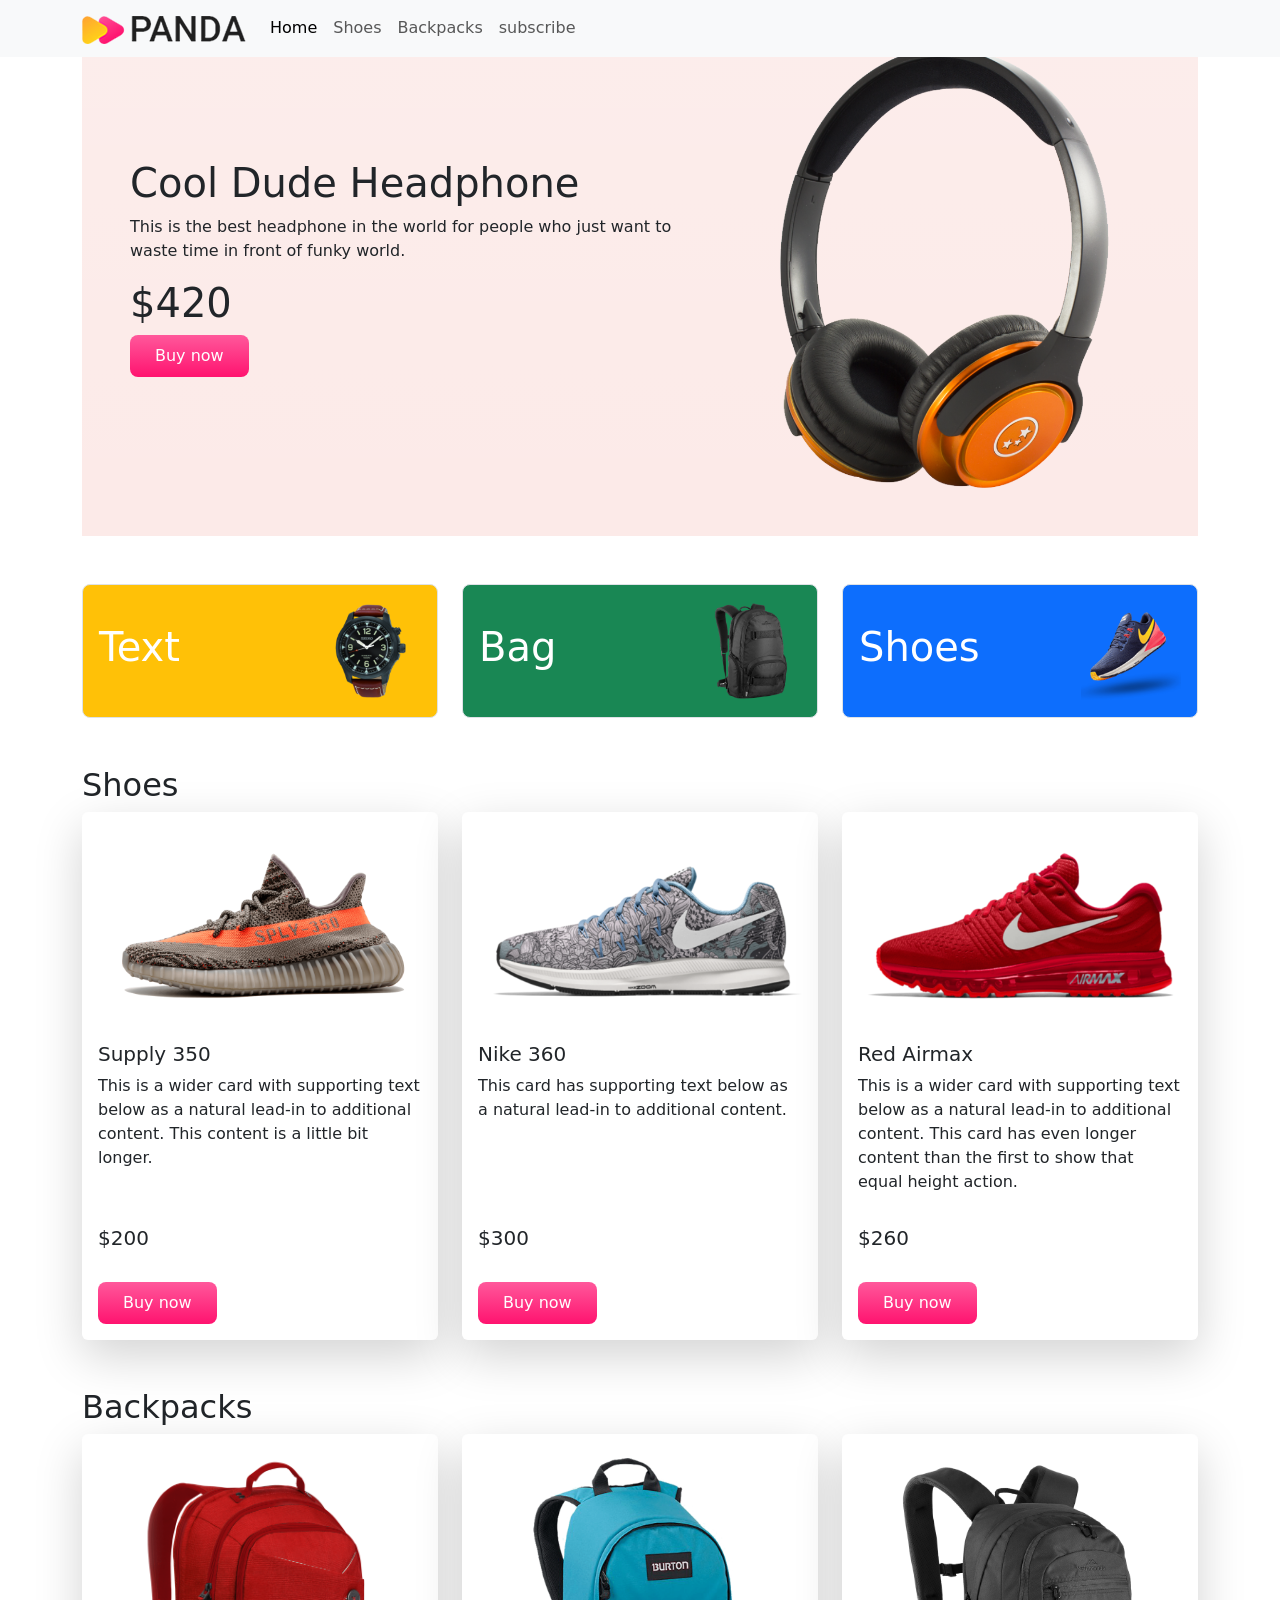
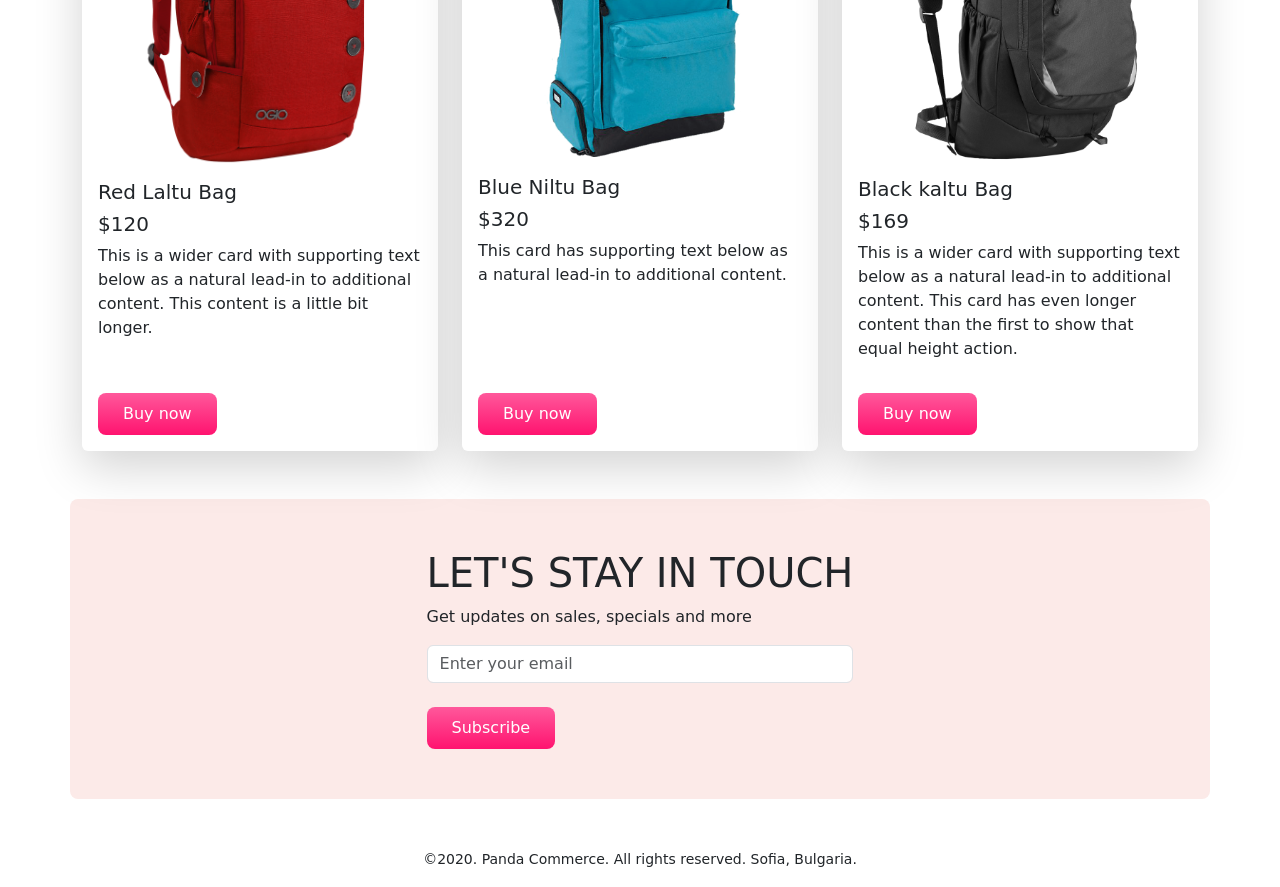
<file: index.html>
<!DOCTYPE html>
<html lang="en">
<head>
    <meta charset="UTF-8">
    <meta http-equiv="X-UA-Compatible" content="IE=edge">
    <meta name="viewport" content="width=device-width, initial-scale=1.0">
    <title>Document</title>
    <!-- bootstraps stylesheet  -->
    <link href="https://cdn.jsdelivr.net/npm/bootstrap@5.0.2/dist/css/bootstrap.min.css" rel="stylesheet" integrity="sha384-EVSTQN3/azprG1Anm3QDgpJLIm9Nao0Yz1ztcQTwFspd3yD65VohhpuuCOmLASjC" crossorigin="anonymous">
    <link rel="stylesheet" href="custom css/style.css">
    
</head>
<body>
     <!-- header start  -->
    <header>
        <!-- image slider carousel  -->
        <nav class="navbar navbar-expand-lg navbar-light bg-light fixed-top">
            <div class="container">
              <a class="navbar-brand" href="#"><img src="images/logo.png" alt="" ></a>
              <button class="navbar-toggler" type="button" data-bs-toggle="collapse" data-bs-target="#navbarSupportedContent" aria-controls="navbarSupportedContent" aria-expanded="false" aria-label="Toggle navigation">
                <span class="navbar-toggler-icon"></span>
              </button>
              <div class="collapse navbar-collapse" id="navbarSupportedContent">
                <ul class="navbar-nav me-auto mb-2 mb-lg-0">
                  <li class="nav-item">
                    <a class="nav-link active" aria-current="page" href="#">Home</a>
                  </li>
                  <li class="nav-item">
                    <a class="nav-link" href="#shoes">Shoes</a>
                  </li>
                  <li class="nav-item">
                    <a class="nav-link" href="#bag">Backpacks</a>
                  </li>
                  <li class="nav-item">
                    <a class="nav-link" href="#subscribe">subscribe</a>
                  </li>
                 
                 
                </ul>
                
              </div>
            </div>
          </nav>
          <section class="container">
            <div id="carouselExampleSlidesOnly" class="carousel slide" data-bs-ride="carousel">
                <div class="carousel-inner">
                  <div class="carousel-item active ">
                      <div class="row p-5 panda-bg-info bg-gradient d-flex align-items-center">
                          <div class="col-lg-7">
                              <h1>Cool Dude Headphone</h1>
                              <p> This is the best headphone in the world for people who just want to waste time in front of funky world.</p>
                              <h1>$420</h1>
                              <button class="panda-btn-now">Buy now</button>
                          </div>
                          <div class="col-lg-5">
                            <img src="images/banner-images/headphone.png" class="d-block w-100" alt="...">

                          </div>
                      </div>


                  
                  </div>
                  <div class="carousel-item">
                    <div class="row p-5 panda-bg-info bg-gradient d-flex align-items-center">
                        <div class="col-lg-7">
                            <h1>Mega lcd tv for sports</h1>
                            <p> This is the best headphone in the world for people who just want to waste time in front of funky world.</p>
                            <h1>$600</h1>
                            <button class="panda-btn-now">Buy now</button>
                        </div>
                        <div class="col-lg-5">
                          <img src="images/banner-images/tv.png" class="d-block w-100" alt="...">

                        </div>
                    </div>

                  </div>
                  <div class="carousel-item">
                    <div class="row p-5 panda-bg-info bg-gradient d-flex align-items-center">
                        <div class="col-lg-7">
                            <h1>X-Box For Your Living-Room</h1>
                            <p> This is the best headphone in the world for people who just want to waste time in front of funky world.</p>
                            <h1>$1200</h1>
                            <button class="panda-btn-now">Buy now</button>
                        </div>
                        <div class="col-lg-5">
                          <img src="images/banner-images/xbox.png" class="d-block w-100" alt="...">

                        </div>
                    </div>

                  </div>
                </div>
              </div>
          </section>
       
        
    </header>
    <main>
        <!-- catagories -->
        <section class="container my-5 catagories">
           
                <div class="row g-4">
                  <div class="col-lg-4 col-md-6 col-12">
                    <div class="p-3 border bg-warning d-flex align-items-center justify-content-between rounded-3"><h1 class="text-white">Text</h1> <img src="images/categories/watch.png" alt=""></div>
                    
                  </div>
                  <div class="col-lg-4 col-md-6 col-12">
                    <div class="p-3 border bg-success d-flex align-items-center justify-content-between rounded-3"><h1 class="text-white">Bag</h1> <img src="images/categories/bag.png" alt=""></div>
                    
                  </div>
                  <div class="col-lg-4 col-md-6 col-12">
                    <div class="p-3 border bg-primary d-flex align-items-center justify-content-between rounded-3"><h1 class="text-white">Shoes</h1> <img src="images/categories/shoes.png" alt=""></div>
                    
                  </div>
                
                </div>

              
        </section>
        <!-- shoes section  -->
        <section class="container" id="shoes">
            <h2>Shoes</h2>
            <div class="row row-cols-1 row-cols-md-2 row-cols-lg-3 g-4">
                <div class="col">
                  <div class="card border-0 h-100 shadow-lg">
                    <img src="images/shoes/shoe-1.png" class="card-img-top" alt="...">
                    <div class="card-body ">
                      <h5 class="card-title">Supply 350</h5>
                      <p class="card-text">This is a wider card with supporting text below as a natural lead-in to additional content. This content is a little bit longer.</p>
                    </div>
                    <h5 class="m-3">$200</h5>
                    <div class="m-3">
                        <button class="panda-btn-now">
                            Buy now
                        </button>
                    </div>
                  </div>
                </div>
                <div class="col">
                  <div class="card border-0  h-100 shadow-lg">
                    <img src="images/shoes/shoe-2.png" class="card-img-top" alt="...">
                    <div class="card-body">
                      <h5 class="card-title">Nike 360</h5>
                      <p class="card-text">This card has supporting text below as a natural lead-in to additional content.</p>
                    </div>
                    <h5 class="m-3">$300</h5>
                    
                    <div class="m-3">
                        <button class="panda-btn-now">
                            Buy now
                        </button>
                    </div>
                  </div>
                </div>
                <div class="col">
                  <div class="card border-0  h-100 shadow-lg">
                    <img src="images/shoes/shoe-3.png" class="card-img-top" alt="...">
                    <div class="card-body">
                      <h5 class="card-title">Red Airmax</h5>
                      <p class="card-text">This is a wider card with supporting text below as a natural lead-in to additional content. This card has even longer content than the first to show that equal height action.</p>
                    </div>
                    <h5 class="m-3">$260</h5>
                    <div class="m-3">
                        <button class="panda-btn-now">
                            Buy now
                        </button>
                    </div>
                  </div>
                </div>
              </div>
        </section>
        <!-- bags section  -->
        <section class="container my-5" id="bag">
            <h2>Backpacks</h2>
            <div class="row row-cols-1 row-cols-md-2 row-cols-lg-3 g-4">
                <div class="col">
                  <div class="card border-0 h-100 shadow-lg">
                    <img src="images/bags/bag-1.png" class="card-img-top" alt="...">
                    <div class="card-body ">
                      <h5 class="card-title">Red Laltu Bag</h5>
                      <h5>$120</h5>
                      <p class="card-text">This is a wider card with supporting text below as a natural lead-in to additional content. This content is a little bit longer.</p>
                    </div>
                    <div class="m-3">
                        <button class="panda-btn-now">
                            Buy now
                        </button>
                    </div>
                  </div>
                </div>
                <div class="col">
                  <div class="card border-0  h-100 shadow-lg">
                    <img src="images/bags/bag-2.png" class="card-img-top" alt="...">
                    <div class="card-body">
                      <h5 class="card-title">Blue Niltu Bag</h5>
                      <h5>$320</h5>
                      <p class="card-text">This card has supporting text below as a natural lead-in to additional content.</p>
                    </div>
                    <div class="m-3">
                        <button class="panda-btn-now">
                            Buy now
                        </button>
                    </div>
                  </div>
                </div>
                <div class="col">
                  <div class="card border-0  h-100 shadow-lg">
                    <img src="images/bags/bag-3.png" class="card-img-top" alt="...">
                    <div class="card-body">
                      <h5 class="card-title">Black kaltu Bag</h5>
                      <h5>$169</h5>
                      <p class="card-text">This is a wider card with supporting text below as a natural lead-in to additional content. This card has even longer content than the first to show that equal height action.</p>
                    </div>
                    <div class="m-3">
                        <button class="panda-btn-now">
                            Buy now
                        </button>
                    </div>
                  </div>
                </div>
              </div>
        </section>
        <!-- subscribe  -->
        <section style="height: 300px;" class="container panda-bg-info d-flex justify-content-center align-items-center rounded-3" id="subscribe">
            <div>
                <h1>LET'S STAY IN TOUCH</h1>
            <p>Get updates on sales, specials and more</p>
            <input class="form-control" type="text" placeholder="Enter your email">
            <br>
            <button class="panda-btn-now">Subscribe</button>
            </div>
        </section>
        <!-- footer  -->
        <footer class="mt-5 text-center">
            <p><small>©2020. Panda Commerce. All rights reserved. Sofia, Bulgaria.</small></p>
        </footer>


        
    </main>








    <script src="https://cdn.jsdelivr.net/npm/bootstrap@5.0.2/dist/js/bootstrap.bundle.min.js" integrity="sha384-MrcW6ZMFYlzcLA8Nl+NtUVF0sA7MsXsP1UyJoMp4YLEuNSfAP+JcXn/tWtIaxVXM" crossorigin="anonymous"></script>  
</body>
</html>
</file>
<file: custom css/style.css>
.panda-bg-info{ background-color: #fceae8;  }
.catagories img{width: 100px;}
.panda-btn-now{background-image: linear-gradient(to bottom, #FF589B 0%, #FF136F 100%);     padding: 9px 25px; border-radius: 8px; border: none;color: #fff;}
</file>
